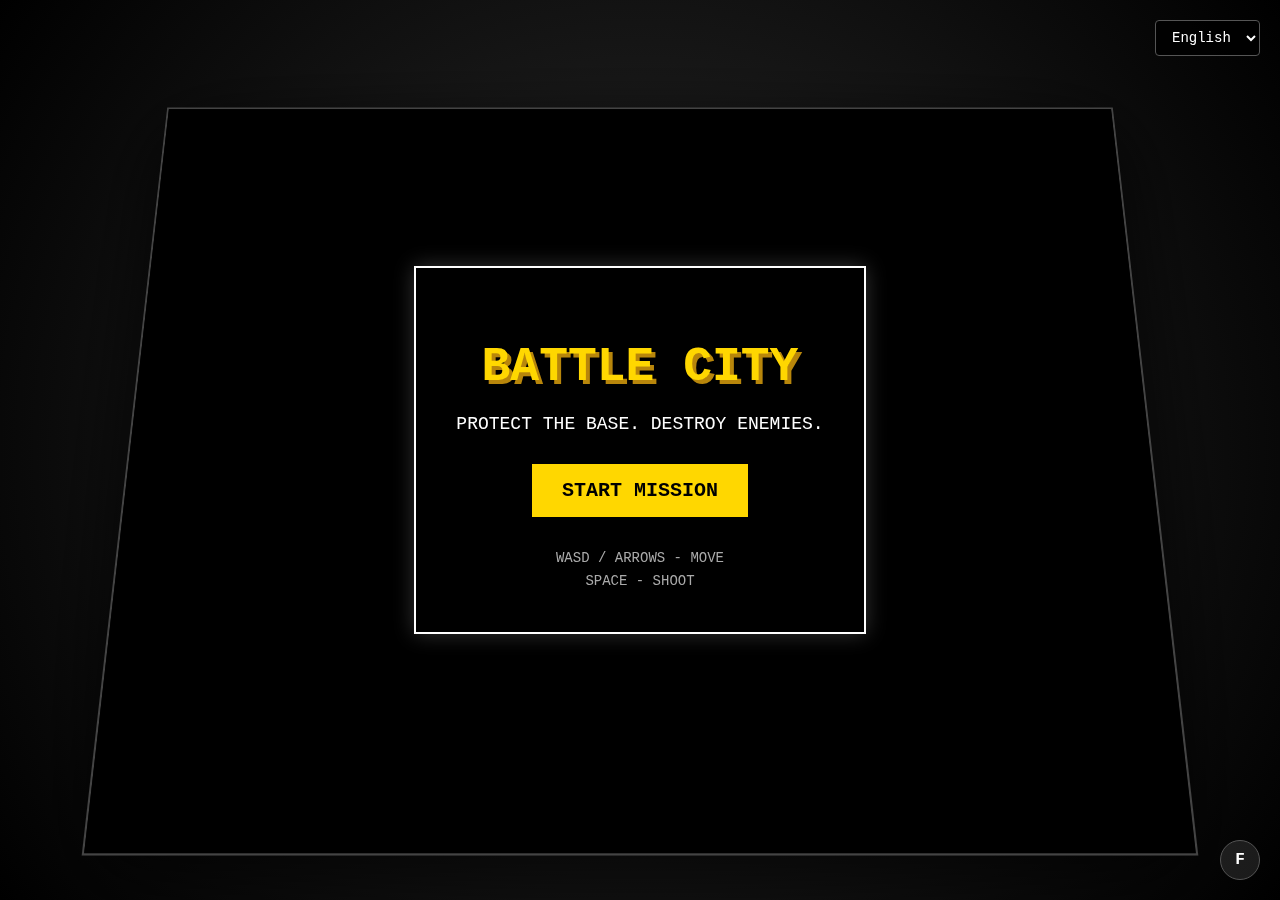
<file: index.html>
<!DOCTYPE html>
<html lang="en">
<head>
    <meta charset="UTF-8">
    <meta name="viewport" content="width=device-width, initial-scale=1.0">
    <title>Battle City</title>
    <link rel="stylesheet" href="style.css">
    <script src="localization.js"></script>
</head>
<body>
    <div id="game-container">
        <canvas id="gameCanvas"></canvas>
        <button id="fullscreen-btn">F</button>
        
        <!-- Language Selector -->
        <div id="language-selector">
            <select id="language-select">
                <option value="en">English</option>
                <option value="ru">Русский</option>
                <option value="tj">Тоҷикӣ</option>
            </select>
        </div>
        
        <!-- UI Overlay -->
        <div id="ui-overlay">
            <div id="menu-screen" class="screen">
                <h1 data-i18n="gameTitle">BATTLE CITY</h1>
                <p data-i18n="gameSubtitle">PROTECT THE BASE. DESTROY ENEMIES.</p>
                <button id="start-button" data-i18n="startMission">START MISSION</button>
                <div class="controls" data-i18n="controls">
                    WASD / ARROWS - MOVE<br>
                    SPACE - SHOOT
                </div>
            </div>

            <div id="mode-select-screen" class="screen hidden">
                <h1 data-i18n="selectMode">SELECT GAME MODE</h1>
                <div class="mode-buttons">
                    <button id="single-mode-btn" class="mode-btn">
                        <h3 data-i18n="singlePlayer">SINGLE PLAYER</h3>
                        <p data-i18n="singlePlayerDesc">Classic solo mission</p>
                    </button>
                    <button id="cooperative-mode-btn" class="mode-btn">
                        <h3 data-i18n="cooperative">COOPERATIVE</h3>
                        <p data-i18n="cooperativeDesc">Team up with a friend</p>
                        <small data-i18n="cooperativeControls">Player 1: WASD + Space | Player 2: Arrows + Enter</small>
                    </button>
                    <button id="versus-mode-btn" class="mode-btn">
                        <h3 data-i18n="versus">VERSUS</h3>
                        <p data-i18n="versusDesc">Compete against a friend</p>
                        <small data-i18n="versusControls">Player 1: WASD + Space | Player 2: Arrows + Enter</small>
                    </button>
                </div>
                <button id="back-to-menu-btn" class="back-btn" data-i18n="backToMenu">BACK TO MENU</button>
            </div>

            <div id="game-over-screen" class="screen hidden">
                <h1 id="game-over-title" data-i18n="missionFailed">MISSION FAILED</h1>
                <p id="final-score">SCORE: 0</p>
                <button id="restart-button" data-i18n="tryAgain">TRY AGAIN</button>
            </div>

            <!-- Multiplayer HUD -->
            <div id="multiplayer-hud" class="multiplayer-hud hidden">
                <div class="player1-info player-info">
                    <div>P1</div>
                    <div id="p1-lives">♥ 3</div>
                    <div id="p1-score">★ 0</div>
                </div>
                <div class="shared-info hidden">
                    <div id="shared-lives">♥ 6</div>
                    <div id="shared-score">★ 0</div>
                </div>
                <div class="player2-info player-info">
                    <div>P2</div>
                    <div id="p2-lives">♥ 3</div>
                    <div id="p2-score">★ 0</div>
                </div>
            </div>
        </div>

        <!-- Mobile Controls -->
        <div id="mobile-controls">
            <!-- Single Player Controls -->
            <div id="single-player-controls" class="mobile-control-set">
                <div class="d-pad">
                    <button id="btn-up" class="control-btn">▲</button>
                    <div class="d-pad-horizontal">
                        <button id="btn-left" class="control-btn">◀</button>
                        <button id="btn-right" class="control-btn">▶</button>
                    </div>
                    <button id="btn-down" class="control-btn">▼</button>
                </div>
                <button id="btn-shoot" class="control-btn">🔥</button>
            </div>

            <!-- Multiplayer Controls -->
            <div id="multiplayer-controls" class="mobile-control-set hidden">
                <!-- Player 1 Controls (Left Side) -->
                <div class="player-controls player1-controls">
                    <div class="player-label">P1</div>
                    <div class="d-pad small">
                        <button id="btn-p1-up" class="control-btn small">▲</button>
                        <div class="d-pad-horizontal">
                            <button id="btn-p1-left" class="control-btn small">◀</button>
                            <button id="btn-p1-right" class="control-btn small">▶</button>
                        </div>
                        <button id="btn-p1-down" class="control-btn small">▼</button>
                    </div>
                    <button id="btn-p1-shoot" class="control-btn small">🔥</button>
                </div>

                <!-- Player 2 Controls (Right Side) -->
                <div class="player-controls player2-controls">
                    <div class="player-label">P2</div>
                    <div class="d-pad small">
                        <button id="btn-p2-up" class="control-btn small">▲</button>
                        <div class="d-pad-horizontal">
                            <button id="btn-p2-left" class="control-btn small">◀</button>
                            <button id="btn-p2-right" class="control-btn small">▶</button>
                        </div>
                        <button id="btn-p2-down" class="control-btn small">▼</button>
                    </div>
                    <button id="btn-p2-shoot" class="control-btn small">🔥</button>
                </div>
            </div>
        </div>
    </div>
    <script src="mobileControls.js"></script>
    <script src="game.js"></script>
</body>
</html>
</file>
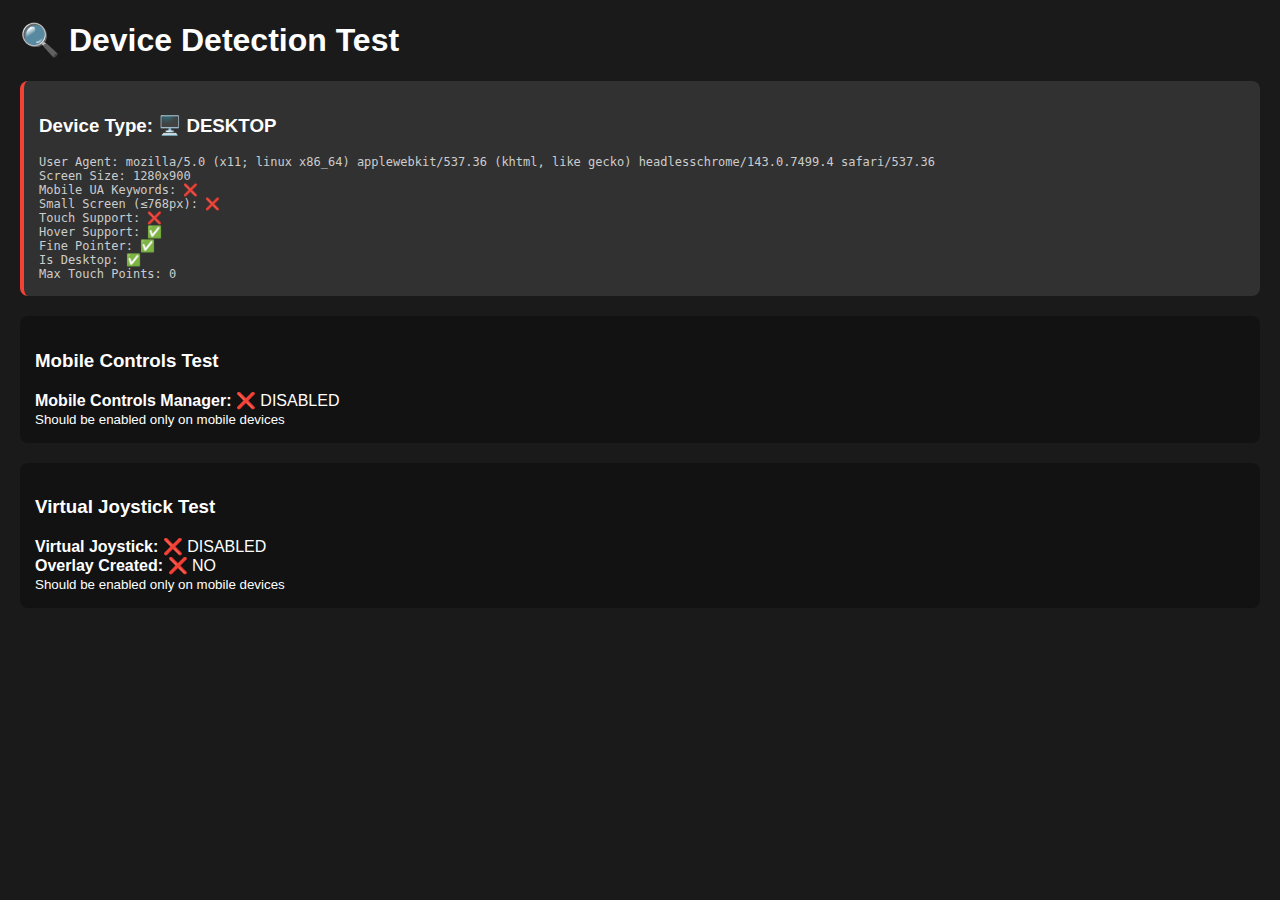
<file: device-detection-test.html>
<!DOCTYPE html>
<html lang="en">
<head>
    <meta charset="UTF-8">
    <meta name="viewport" content="width=device-width, initial-scale=1.0">
    <title>Device Detection Test</title>
    <style>
        body {
            font-family: Arial, sans-serif;
            margin: 20px;
            background: #1a1a1a;
            color: white;
        }
        
        .test-result {
            background: rgba(255, 255, 255, 0.1);
            padding: 15px;
            margin: 10px 0;
            border-radius: 8px;
            border-left: 4px solid #4CAF50;
        }
        
        .desktop {
            border-left-color: #f44336;
        }
        
        .mobile {
            border-left-color: #4CAF50;
        }
        
        .info {
            font-family: monospace;
            font-size: 12px;
            color: #ccc;
        }
        
        .controls-test {
            margin: 20px 0;
            padding: 15px;
            background: rgba(0, 0, 0, 0.3);
            border-radius: 8px;
        }
    </style>
</head>
<body>
    <h1>🔍 Device Detection Test</h1>
    
    <div id="detection-results"></div>
    
    <div class="controls-test">
        <h3>Mobile Controls Test</h3>
        <div id="mobile-controls-test">Loading...</div>
    </div>
    
    <div class="controls-test">
        <h3>Virtual Joystick Test</h3>
        <div id="virtual-joystick-test">Loading...</div>
    </div>

    <script src="mobileControls.js"></script>
    <script src="virtualJoystick.js"></script>
    
    <script>
        function runDeviceDetection() {
            const userAgent = navigator.userAgent.toLowerCase();
            const mobileKeywords = [
                'android', 'iphone', 'ipad', 'ipod', 'blackberry', 
                'windows phone', 'mobile', 'webos', 'opera mini'
            ];
            
            const isMobileUA = mobileKeywords.some(keyword => userAgent.includes(keyword));
            const isSmallScreen = window.innerWidth <= 768;
            const hasTouch = ('ontouchstart' in window) || (navigator.maxTouchPoints > 0);
            const hasHover = window.matchMedia('(hover: hover)').matches;
            const hasFinePointer = window.matchMedia('(pointer: fine)').matches;
            const isDesktop = hasHover && hasFinePointer;
            const isMobile = isMobileUA || (isSmallScreen && hasTouch && !isDesktop);
            
            const results = document.getElementById('detection-results');
            results.innerHTML = `
                <div class="test-result ${isMobile ? 'mobile' : 'desktop'}">
                    <h3>Device Type: ${isMobile ? '📱 MOBILE' : '🖥️ DESKTOP'}</h3>
                    <div class="info">
                        User Agent: ${userAgent}<br>
                        Screen Size: ${window.innerWidth}x${window.innerHeight}<br>
                        Mobile UA Keywords: ${isMobileUA ? '✅' : '❌'}<br>
                        Small Screen (≤768px): ${isSmallScreen ? '✅' : '❌'}<br>
                        Touch Support: ${hasTouch ? '✅' : '❌'}<br>
                        Hover Support: ${hasHover ? '✅' : '❌'}<br>
                        Fine Pointer: ${hasFinePointer ? '✅' : '❌'}<br>
                        Is Desktop: ${isDesktop ? '✅' : '❌'}<br>
                        Max Touch Points: ${navigator.maxTouchPoints || 0}
                    </div>
                </div>
            `;
        }
        
        function testMobileControls() {
            const testDiv = document.getElementById('mobile-controls-test');
            
            if (window.mobileControlsManager) {
                const isEnabled = window.mobileControlsManager.isEnabled;
                testDiv.innerHTML = `
                    <strong>Mobile Controls Manager:</strong> ${isEnabled ? '✅ ENABLED' : '❌ DISABLED'}<br>
                    <small>Should be enabled only on mobile devices</small>
                `;
            } else {
                testDiv.innerHTML = `<strong>Mobile Controls Manager:</strong> ❌ NOT LOADED`;
            }
        }
        
        function testVirtualJoystick() {
            const testDiv = document.getElementById('virtual-joystick-test');
            
            if (window.virtualJoystick) {
                const isEnabled = window.virtualJoystick.isEnabled;
                const overlay = document.getElementById('virtual-joystick-overlay');
                
                testDiv.innerHTML = `
                    <strong>Virtual Joystick:</strong> ${isEnabled ? '✅ ENABLED' : '❌ DISABLED'}<br>
                    <strong>Overlay Created:</strong> ${overlay ? '✅ YES' : '❌ NO'}<br>
                    <small>Should be enabled only on mobile devices</small>
                `;
            } else {
                testDiv.innerHTML = `<strong>Virtual Joystick:</strong> ❌ NOT LOADED`;
            }
        }
        
        // Run tests
        document.addEventListener('DOMContentLoaded', function() {
            runDeviceDetection();
            
            setTimeout(() => {
                testMobileControls();
                testVirtualJoystick();
            }, 500);
        });
        
        // Re-run on resize
        window.addEventListener('resize', () => {
            setTimeout(runDeviceDetection, 100);
        });
    </script>
</body>
</html>
</file>
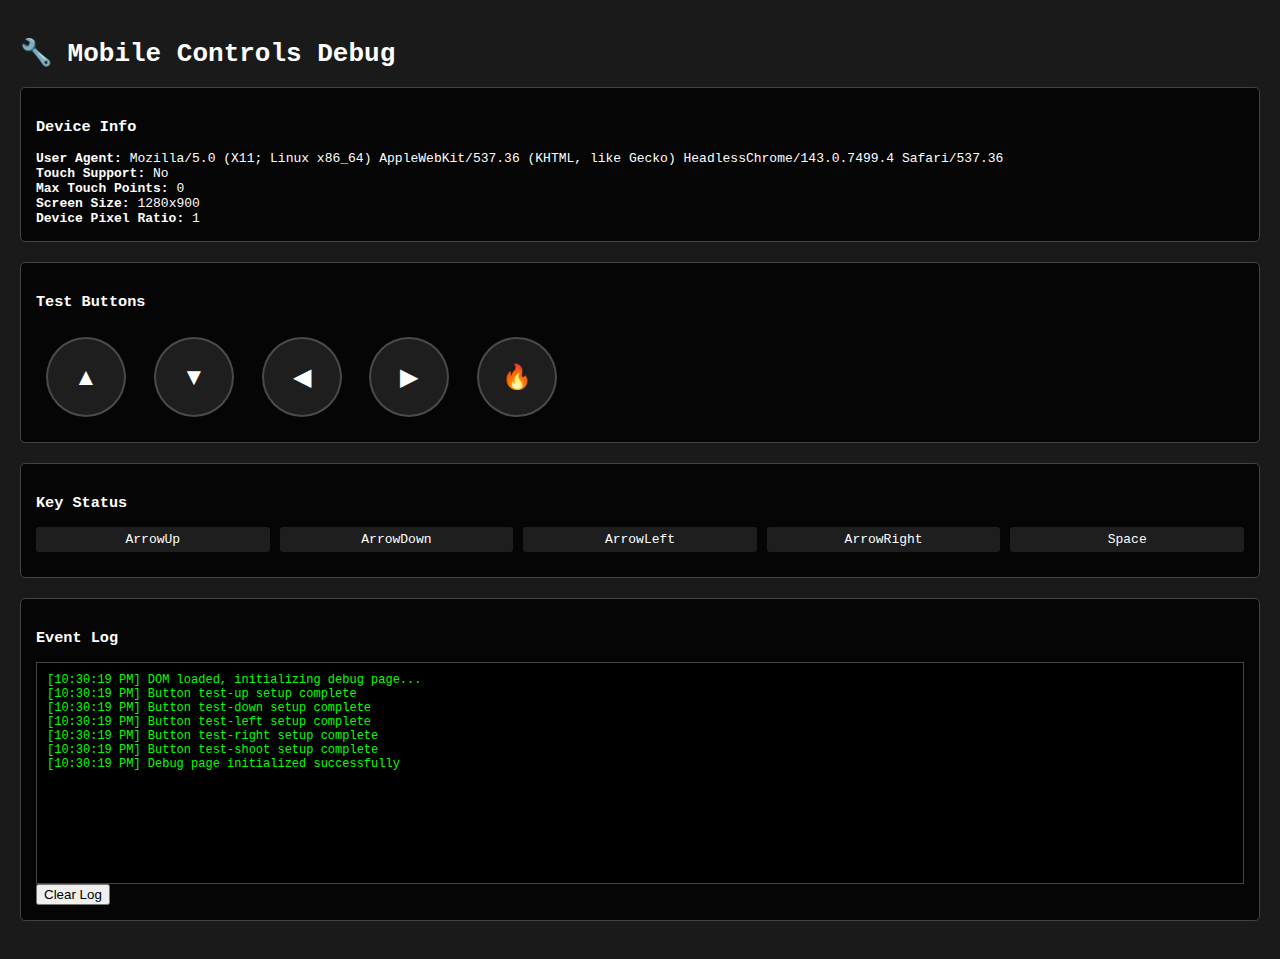
<file: mobile-debug.html>
<!DOCTYPE html>
<html lang="en">
<head>
    <meta charset="UTF-8">
    <meta name="viewport" content="width=device-width, initial-scale=1.0, maximum-scale=1.0, user-scalable=no">
    <title>Mobile Controls Debug</title>
    <style>
        body {
            margin: 0;
            padding: 20px;
            background: #1a1a1a;
            color: white;
            font-family: monospace;
            touch-action: manipulation;
        }
        
        .debug-panel {
            background: rgba(0,0,0,0.8);
            border: 1px solid #444;
            padding: 15px;
            margin-bottom: 20px;
            border-radius: 5px;
        }
        
        .test-button {
            background: rgba(255, 255, 255, 0.1);
            border: 2px solid rgba(255, 255, 255, 0.2);
            color: white;
            width: 80px;
            height: 80px;
            border-radius: 50%;
            display: inline-flex;
            justify-content: center;
            align-items: center;
            font-size: 24px;
            margin: 10px;
            cursor: pointer;
            user-select: none;
            -webkit-user-select: none;
            -webkit-tap-highlight-color: transparent;
            touch-action: manipulation;
        }
        
        .test-button.active {
            background: rgba(0, 255, 0, 0.3);
            border-color: rgba(0, 255, 0, 0.6);
            transform: scale(0.95);
        }
        
        .log {
            background: #000;
            color: #0f0;
            padding: 10px;
            height: 200px;
            overflow-y: auto;
            font-size: 12px;
            border: 1px solid #444;
        }
        
        .status {
            display: grid;
            grid-template-columns: repeat(auto-fit, minmax(100px, 1fr));
            gap: 10px;
            margin: 10px 0;
        }
        
        .status-item {
            background: rgba(255,255,255,0.1);
            padding: 5px;
            text-align: center;
            border-radius: 3px;
        }
        
        .status-item.active {
            background: rgba(0,255,0,0.3);
        }
    </style>
</head>
<body>
    <h1>🔧 Mobile Controls Debug</h1>
    
    <div class="debug-panel">
        <h3>Device Info</h3>
        <div id="device-info"></div>
    </div>
    
    <div class="debug-panel">
        <h3>Test Buttons</h3>
        <div>
            <button id="test-up" class="test-button">▲</button>
            <button id="test-down" class="test-button">▼</button>
            <button id="test-left" class="test-button">◀</button>
            <button id="test-right" class="test-button">▶</button>
            <button id="test-shoot" class="test-button">🔥</button>
        </div>
    </div>
    
    <div class="debug-panel">
        <h3>Key Status</h3>
        <div class="status" id="key-status"></div>
    </div>
    
    <div class="debug-panel">
        <h3>Event Log</h3>
        <div class="log" id="log"></div>
        <button onclick="clearLog()">Clear Log</button>
    </div>

    <script>
        // Симулируем объект keys из игры
        window.keys = {};
        
        // Маппинг кнопок
        const buttonMapping = {
            'test-up': 'ArrowUp',
            'test-down': 'ArrowDown',
            'test-left': 'ArrowLeft',
            'test-right': 'ArrowRight',
            'test-shoot': 'Space'
        };
        
        // Логирование
        function log(message) {
            const logDiv = document.getElementById('log');
            const time = new Date().toLocaleTimeString();
            logDiv.innerHTML += `[${time}] ${message}<br>`;
            logDiv.scrollTop = logDiv.scrollHeight;
            console.log(`[Debug] ${message}`);
        }
        
        function clearLog() {
            document.getElementById('log').innerHTML = '';
        }
        
        // Обновление информации об устройстве
        function updateDeviceInfo() {
            const info = document.getElementById('device-info');
            info.innerHTML = `
                <strong>User Agent:</strong> ${navigator.userAgent}<br>
                <strong>Touch Support:</strong> ${'ontouchstart' in window ? 'Yes' : 'No'}<br>
                <strong>Max Touch Points:</strong> ${navigator.maxTouchPoints}<br>
                <strong>Screen Size:</strong> ${window.innerWidth}x${window.innerHeight}<br>
                <strong>Device Pixel Ratio:</strong> ${window.devicePixelRatio}
            `;
        }
        
        // Обновление статуса клавиш
        function updateKeyStatus() {
            const statusDiv = document.getElementById('key-status');
            statusDiv.innerHTML = '';
            
            Object.values(buttonMapping).forEach(key => {
                const item = document.createElement('div');
                item.className = 'status-item';
                item.textContent = key;
                
                if (window.keys[key]) {
                    item.classList.add('active');
                }
                
                statusDiv.appendChild(item);
            });
        }
        
        // Настройка тестовых кнопок
        function setupTestButtons() {
            Object.keys(buttonMapping).forEach(buttonId => {
                const button = document.getElementById(buttonId);
                const keyCode = buttonMapping[buttonId];
                
                if (!button) {
                    log(`ERROR: Button ${buttonId} not found!`);
                    return;
                }
                
                // Touch events
                button.addEventListener('touchstart', (e) => {
                    e.preventDefault();
                    window.keys[keyCode] = true;
                    button.classList.add('active');
                    log(`TOUCH START: ${buttonId} -> ${keyCode}`);
                }, { passive: false });
                
                button.addEventListener('touchend', (e) => {
                    e.preventDefault();
                    window.keys[keyCode] = false;
                    button.classList.remove('active');
                    log(`TOUCH END: ${buttonId} -> ${keyCode}`);
                }, { passive: false });
                
                button.addEventListener('touchcancel', (e) => {
                    e.preventDefault();
                    window.keys[keyCode] = false;
                    button.classList.remove('active');
                    log(`TOUCH CANCEL: ${buttonId} -> ${keyCode}`);
                }, { passive: false });
                
                // Mouse events (for desktop testing)
                button.addEventListener('mousedown', (e) => {
                    e.preventDefault();
                    window.keys[keyCode] = true;
                    button.classList.add('active');
                    log(`MOUSE DOWN: ${buttonId} -> ${keyCode}`);
                });
                
                button.addEventListener('mouseup', (e) => {
                    e.preventDefault();
                    window.keys[keyCode] = false;
                    button.classList.remove('active');
                    log(`MOUSE UP: ${buttonId} -> ${keyCode}`);
                });
                
                button.addEventListener('mouseleave', (e) => {
                    window.keys[keyCode] = false;
                    button.classList.remove('active');
                    log(`MOUSE LEAVE: ${buttonId} -> ${keyCode}`);
                });
                
                log(`Button ${buttonId} setup complete`);
            });
        }
        
        // Инициализация
        document.addEventListener('DOMContentLoaded', function() {
            log('DOM loaded, initializing debug page...');
            
            updateDeviceInfo();
            setupTestButtons();
            
            // Обновляем статус каждые 100ms
            setInterval(updateKeyStatus, 100);
            
            log('Debug page initialized successfully');
        });
        
        // Обработка ошибок
        window.addEventListener('error', function(e) {
            log(`ERROR: ${e.message} at ${e.filename}:${e.lineno}`);
        });
        
        // Обработка touch событий на уровне документа
        document.addEventListener('touchstart', function(e) {
            log(`Document touchstart: ${e.touches.length} touches`);
        }, { passive: false });
        
        document.addEventListener('touchend', function(e) {
            log(`Document touchend: ${e.changedTouches.length} touches ended`);
        }, { passive: false });
    </script>
</body>
</html>
</file>
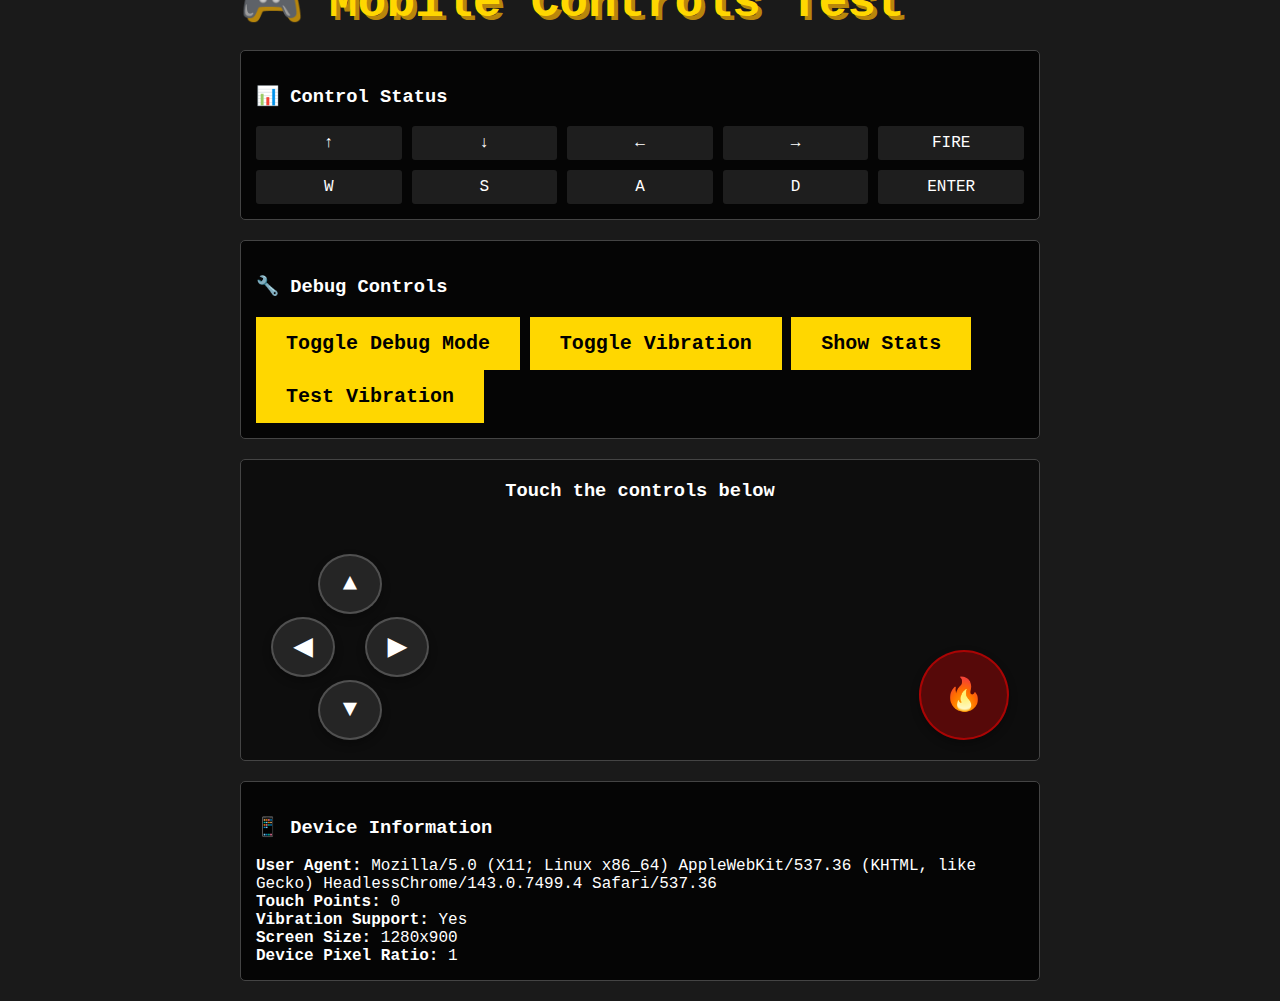
<file: mobile-test.html>
<!DOCTYPE html>
<html lang="en">
<head>
    <meta charset="UTF-8">
    <meta name="viewport" content="width=device-width, initial-scale=1.0, maximum-scale=1.0, user-scalable=no, viewport-fit=cover">
    <title>Mobile Controls Test</title>
    <link rel="stylesheet" href="style.css">
    <link rel="stylesheet" href="mobileControls.css">
    <style>
        body {
            background: #1a1a1a;
            color: white;
            font-family: 'Courier New', monospace;
            padding: 20px;
        }
        
        .test-container {
            max-width: 800px;
            margin: 0 auto;
        }
        
        .status-panel {
            background: rgba(0,0,0,0.8);
            border: 1px solid #444;
            padding: 15px;
            margin-bottom: 20px;
            border-radius: 5px;
        }
        
        .key-status {
            display: grid;
            grid-template-columns: repeat(auto-fit, minmax(120px, 1fr));
            gap: 10px;
            margin-top: 10px;
        }
        
        .key-indicator {
            background: rgba(255,255,255,0.1);
            padding: 8px;
            border-radius: 3px;
            text-align: center;
            transition: all 0.2s;
        }
        
        .key-indicator.active {
            background: rgba(0,255,0,0.3);
            color: #0f0;
        }
        
        .controls-demo {
            position: relative;
            height: 300px;
            background: rgba(0,0,0,0.5);
            border: 1px solid #444;
            border-radius: 5px;
            margin: 20px 0;
        }
        
        .demo-controls {
            position: absolute;
            bottom: 20px;
            left: 0;
            width: 100%;
            display: flex;
            justify-content: space-between;
            padding: 0 30px;
            box-sizing: border-box;
            pointer-events: none;
        }
    </style>
</head>
<body>
    <div class="test-container">
        <h1>🎮 Mobile Controls Test</h1>
        
        <div class="status-panel">
            <h3>📊 Control Status</h3>
            <div id="device-info"></div>
            <div class="key-status" id="key-status">
                <!-- Key indicators will be populated by JavaScript -->
            </div>
        </div>
        
        <div class="status-panel">
            <h3>🔧 Debug Controls</h3>
            <button onclick="toggleDebug()">Toggle Debug Mode</button>
            <button onclick="toggleVibration()">Toggle Vibration</button>
            <button onclick="showStats()">Show Stats</button>
            <button onclick="testVibration()">Test Vibration</button>
        </div>
        
        <div class="controls-demo">
            <h3 style="text-align: center; margin-top: 20px;">Touch the controls below</h3>
            
            <!-- Single Player Controls -->
            <div id="single-player-controls" class="demo-controls">
                <div class="d-pad">
                    <button id="btn-up" class="control-btn">▲</button>
                    <div class="d-pad-horizontal">
                        <button id="btn-left" class="control-btn">◀</button>
                        <button id="btn-right" class="control-btn">▶</button>
                    </div>
                    <button id="btn-down" class="control-btn">▼</button>
                </div>
                <button id="btn-shoot" class="control-btn" style="width: 90px; height: 90px; font-size: 32px; background: rgba(255, 0, 0, 0.3); border-color: rgba(255, 0, 0, 0.5);">🔥</button>
            </div>
        </div>
        
        <div class="status-panel">
            <h3>📱 Device Information</h3>
            <div id="device-details"></div>
        </div>
    </div>

    <!-- Universal Game Controls -->
    <div id="universal-game-controls" class="universal-game-controls" style="display: flex;">
        <!-- Will be created by mobileControls.js -->
    </div>

    <script>
        // Simulate game keys object
        window.keys = {};
        
        // Simulate GameMode enum
        window.GameMode = {
            SINGLE: 'SINGLE',
            COOPERATIVE: 'COOPERATIVE',
            VERSUS: 'VERSUS'
        };
        
        // Key mappings for display
        const keyMappings = {
            'ArrowUp': '↑',
            'ArrowDown': '↓', 
            'ArrowLeft': '←',
            'ArrowRight': '→',
            'Space': 'FIRE',
            'KeyW': 'W',
            'KeyS': 'S',
            'KeyA': 'A',
            'KeyD': 'D',
            'Enter': 'ENTER'
        };
        
        function updateKeyStatus() {
            const statusContainer = document.getElementById('key-status');
            statusContainer.innerHTML = '';
            
            Object.keys(keyMappings).forEach(key => {
                const indicator = document.createElement('div');
                indicator.className = 'key-indicator';
                indicator.textContent = keyMappings[key];
                
                if (window.keys[key]) {
                    indicator.classList.add('active');
                }
                
                statusContainer.appendChild(indicator);
            });
        }
        
        function updateDeviceInfo() {
            const deviceInfo = document.getElementById('device-info');
            const manager = window.mobileControlsManager;
            
            if (manager) {
                deviceInfo.innerHTML = `
                    <strong>Mobile Device:</strong> ${manager.isEnabled ? 'Yes' : 'No'}<br>
                    <strong>Initialized:</strong> ${manager.initialized ? 'Yes' : 'No'}<br>
                    <strong>Active Handlers:</strong> ${manager.touchHandlers.size}<br>
                    <strong>Vibration:</strong> ${manager.vibrationEnabled ? 'Enabled' : 'Disabled'}<br>
                    <strong>Debug Mode:</strong> ${manager.debugMode ? 'On' : 'Off'}
                `;
            }
        }
        
        function updateDeviceDetails() {
            const details = document.getElementById('device-details');
            details.innerHTML = `
                <strong>User Agent:</strong> ${navigator.userAgent}<br>
                <strong>Touch Points:</strong> ${navigator.maxTouchPoints}<br>
                <strong>Vibration Support:</strong> ${navigator.vibrate ? 'Yes' : 'No'}<br>
                <strong>Screen Size:</strong> ${window.innerWidth}x${window.innerHeight}<br>
                <strong>Device Pixel Ratio:</strong> ${window.devicePixelRatio}
            `;
        }
        
        function toggleDebug() {
            if (window.mobileControlsManager) {
                const newState = !window.mobileControlsManager.debugMode;
                window.mobileControlsManager.setDebugMode(newState);
                updateDeviceInfo();
            }
        }
        
        function toggleVibration() {
            if (window.mobileControlsManager) {
                const newState = !window.mobileControlsManager.vibrationEnabled;
                window.mobileControlsManager.setVibrationEnabled(newState);
                updateDeviceInfo();
            }
        }
        
        function showStats() {
            if (window.mobileControlsManager) {
                window.mobileControlsManager.printStats();
            }
        }
        
        function testVibration() {
            if (window.mobileControlsManager) {
                window.mobileControlsManager.vibrate([100, 50, 100, 50, 200]);
            }
        }
        
        // Update status every 100ms
        setInterval(() => {
            updateKeyStatus();
            updateDeviceInfo();
        }, 100);
        
        // Initialize when page loads
        document.addEventListener('DOMContentLoaded', function() {
            setTimeout(() => {
                updateDeviceDetails();
                
                // Setup mobile controls for single player mode
                if (window.mobileControlsManager) {
                    window.mobileControlsManager.setGameMode(window.GameMode.SINGLE);
                    window.mobileControlsManager.setDebugMode(true);
                }
            }, 200);
        });
    </script>
    
    <script src="mobileControls.js"></script>
</body>
</html>
</file>
<file: style.css>
body {
    margin: 0;
    padding: 0;
    overflow: hidden;
    display: flex;
    justify-content: center;
    align-items: center;
    height: 100vh;
    background-color: #1a1a1a;
    font-family: 'Courier New', Courier, monospace;
    color: white;
}

#game-container {
    position: relative;
    perspective: 1200px;
    width: 100vw;
    height: 100vh;
    display: flex;
    justify-content: center;
    align-items: center;
    background: radial-gradient(circle, #2c2c2c 0%, #000000 100%);
}

canvas {
    display: block;
    background-color: #000;
    box-shadow: 0 20px 80px rgba(0,0,0,0.8);
    border: 2px solid #444;
    transform: rotateX(15deg);
    image-rendering: pixelated;
    max-width: 95vw;
    max-height: 85vh;
    transition: transform 0.5s ease;
}

#game-container:fullscreen canvas {
    max-height: 95vh;
    transform: rotateX(0deg); /* Убираем наклон в реальном фуллскрине для удобства */
}

#ui-overlay {
    position: absolute;
    top: 0;
    left: 0;
    width: 100%;
    height: 100%;
    pointer-events: none;
    display: flex;
    justify-content: center;
    align-items: center;
    z-index: 10;
}

.screen {
    background: rgba(0, 0, 0, 0.85);
    padding: 40px;
    border: 2px solid #fff;
    text-align: center;
    pointer-events: auto;
    min-width: 300px;
    box-shadow: 0 0 20px rgba(255,255,255,0.2);
    transform: translateZ(50px); /* Вынос UI вперед в 3D пространстве */
}

.hidden {
    display: none !important;
}

h1 {
    font-size: 48px;
    margin-bottom: 20px;
    color: #ffd700;
    text-shadow: 4px 4px #b8860b;
}

p {
    font-size: 18px;
    margin-bottom: 30px;
}

button {
    background: #ffd700;
    border: none;
    padding: 15px 30px;
    font-size: 20px;
    font-weight: bold;
    cursor: pointer;
    transition: transform 0.1s, background 0.2s;
    font-family: inherit;
}

button:hover {
    background: #fff;
    transform: scale(1.1);
}

button:active {
    transform: scale(0.95);
}

.controls {
    margin-top: 30px;
    font-size: 14px;
    color: #aaa;
    line-height: 1.6;
}

#fullscreen-btn {
    position: absolute;
    bottom: 20px;
    right: 20px;
    background: rgba(255, 255, 255, 0.1);
    color: #fff;
    border: 1px solid #555;
    padding: 10px 15px;
    font-size: 16px;
    font-weight: bold;
    cursor: pointer;
    z-index: 100;
    border-radius: 50%;
    width: 40px;
    height: 40px;
    display: flex;
    align-items: center;
    justify-content: center;
    transition: all 0.2s ease;
}

#fullscreen-btn:hover {
    background: rgba(255, 255, 255, 0.2);
    transform: scale(1.1);
}

/* --- Mobile UI --- */
#mobile-controls {
    position: absolute;
    bottom: 30px;
    left: 0;
    width: 100%;
    display: flex;
    justify-content: space-between;
    padding: 0 40px;
    box-sizing: border-box;
    pointer-events: none;
    z-index: 20;
}

/* Hide original mobile controls when enhanced controls are active */
body:has(.mobile-controls-enhanced) #mobile-controls {
    display: none !important;
}

/* Fallback for browsers that don't support :has() */
.mobile-controls-enhanced + #mobile-controls,
.mobile-controls-enhanced ~ #mobile-controls {
    display: none !important;
}

.control-btn {
    pointer-events: auto;
    background: rgba(255, 255, 255, 0.1);
    border: 2px solid rgba(255, 255, 255, 0.2);
    color: white;
    width: 60px;
    height: 60px;
    border-radius: 50%;
    display: flex;
    justify-content: center;
    align-items: center;
    font-size: 24px;
    -webkit-user-select: none;
    user-select: none;
    touch-action: manipulation; /* Более подходящий для кнопок */
    -webkit-tap-highlight-color: transparent;
    transition: background 0.1s, transform 0.1s, border 0.1s;
    box-shadow: 0 4px 8px rgba(0,0,0,0.3);
}

.control-btn:active {
    background: rgba(255, 255, 255, 0.3);
    border-color: rgba(255, 255, 255, 0.5);
    transform: scale(0.95);
}

.control-btn:active {
    background: rgba(255, 255, 255, 0.3);
    border-color: rgba(255, 255, 255, 0.5);
    transform: scale(0.95);
}

.d-pad {
    display: flex;
    flex-direction: column;
    align-items: center;
    gap: 5px;
}

.d-pad-horizontal {
    display: flex;
    gap: 45px;
}

#btn-shoot {
    width: 90px;
    height: 90px;
    background: rgba(255, 0, 0, 0.3);
    border-color: rgba(255, 0, 0, 0.5);
    align-self: flex-end;
    font-size: 32px;
}

#btn-shoot:active {
    background: rgba(255, 0, 0, 0.6);
}

/* Скрываем на десктопах с мышкой */
@media (hover: hover) and (pointer: fine) {
    #mobile-controls { display: none; }
}
/* --- Mode Selection Screen --- */
.mode-buttons {
    display: flex;
    flex-direction: column;
    gap: 20px;
    margin: 30px 0;
}

.mode-btn {
    background: rgba(255, 215, 0, 0.1);
    border: 2px solid #ffd700;
    color: white;
    padding: 20px;
    text-align: left;
    cursor: pointer;
    transition: all 0.3s ease;
    min-width: 400px;
}

.mode-btn:hover {
    background: rgba(255, 215, 0, 0.2);
    transform: translateY(-2px);
    box-shadow: 0 5px 15px rgba(255, 215, 0, 0.3);
}

.mode-btn h3 {
    margin: 0 0 10px 0;
    font-size: 24px;
    color: #ffd700;
}

.mode-btn p {
    margin: 0 0 5px 0;
    font-size: 16px;
    color: #ccc;
}

.mode-btn small {
    font-size: 12px;
    color: #888;
    font-style: italic;
}

.back-btn {
    background: #666;
    color: white;
    margin-top: 20px;
    padding: 10px 20px;
    font-size: 16px;
}

.back-btn:hover {
    background: #888;
}

/* --- Multiplayer Mobile Controls --- */
.mobile-control-set {
    position: absolute;
    bottom: 30px;
    left: 0;
    width: 100%;
    display: flex;
    justify-content: space-between;
    padding: 0 40px;
    box-sizing: border-box;
    pointer-events: none;
}

.player-controls {
    display: flex;
    flex-direction: column;
    align-items: center;
    gap: 10px;
    pointer-events: auto;
}

.player1-controls {
    align-self: flex-start;
}

.player2-controls {
    align-self: flex-end;
}

.player-label {
    background: rgba(255, 255, 255, 0.2);
    color: white;
    padding: 5px 10px;
    border-radius: 15px;
    font-size: 12px;
    font-weight: bold;
    margin-bottom: 5px;
}

.player1-controls .player-label {
    background: rgba(76, 175, 80, 0.7); /* Green for Player 1 */
}

.player2-controls .player-label {
    background: rgba(33, 150, 243, 0.7); /* Blue for Player 2 */
}

.d-pad.small {
    gap: 3px;
}

.d-pad.small .d-pad-horizontal {
    gap: 25px;
}

.control-btn.small {
    width: 45px;
    height: 45px;
    font-size: 18px;
}

.control-btn.small#btn-p1-shoot,
.control-btn.small#btn-p2-shoot {
    width: 60px;
    height: 60px;
    font-size: 24px;
    background: rgba(255, 0, 0, 0.3);
    border-color: rgba(255, 0, 0, 0.5);
}

.control-btn.small#btn-p1-shoot:active,
.control-btn.small#btn-p2-shoot:active {
    background: rgba(255, 0, 0, 0.6);
}

/* --- Multiplayer HUD Styles --- */
.multiplayer-hud {
    position: absolute;
    top: 20px;
    left: 0;
    right: 0;
    display: flex;
    justify-content: space-between;
    padding: 0 40px;
    pointer-events: none;
    z-index: 15;
}

.player-info {
    background: rgba(0, 0, 0, 0.7);
    padding: 10px 15px;
    border-radius: 5px;
    color: white;
    font-family: 'Courier New', monospace;
    font-size: 14px;
    min-width: 120px;
}

.player1-info {
    border-left: 4px solid #4CAF50;
}

.player2-info {
    border-left: 4px solid #2196F3;
}

.shared-info {
    position: absolute;
    top: 20px;
    left: 50%;
    transform: translateX(-50%);
    background: rgba(0, 0, 0, 0.7);
    padding: 10px 20px;
    border-radius: 5px;
    color: white;
    font-family: 'Courier New', monospace;
    font-size: 16px;
    text-align: center;
    border: 2px solid #ffd700;
}

/* --- Pause Screen Styles --- */
.pause-controls {
    display: flex;
    flex-direction: column;
    gap: 15px;
    margin: 20px 0;
}

.pause-controls button {
    padding: 12px 25px;
    font-size: 18px;
}

.pause-help {
    margin-top: 20px;
    font-size: 14px;
    color: #aaa;
    font-style: italic;
}

/* --- Mobile Game Control Buttons --- */
.mobile-game-controls {
    position: absolute;
    top: 20px;
    right: 20px;
    display: flex;
    flex-direction: column;
    gap: 10px;
    z-index: 30;
    pointer-events: auto;
}

.game-control-btn {
    width: 50px;
    height: 50px;
    border: 2px solid rgba(255, 255, 255, 0.3);
    border-radius: 50%;
    background: rgba(0, 0, 0, 0.7);
    color: white;
    font-size: 20px;
    display: flex;
    align-items: center;
    justify-content: center;
    touch-action: manipulation;
    -webkit-tap-highlight-color: transparent;
    transition: all 0.2s ease;
    cursor: pointer;
}

.game-control-btn:active {
    background: rgba(255, 255, 255, 0.2);
    border-color: rgba(255, 255, 255, 0.6);
    transform: scale(0.95);
}

.game-control-btn:hover {
    background: rgba(255, 255, 255, 0.1);
    border-color: rgba(255, 255, 255, 0.5);
}

/* Hide game control buttons on desktop */
@media (hover: hover) and (pointer: fine) {
    .mobile-game-controls { 
        display: none; 
    }
}
@media (max-width: 768px) {
    .mode-btn {
        min-width: 300px;
        padding: 15px;
    }
    
    .mode-btn h3 {
        font-size: 20px;
    }
    
    .player-controls {
        gap: 5px;
    }
    
    .mobile-control-set {
        padding: 0 20px;
    }
}

@media (max-width: 480px) {
    .mode-btn {
        min-width: 250px;
        padding: 12px;
    }
    
    .control-btn.small {
        width: 40px;
        height: 40px;
        font-size: 16px;
    }
    
    .control-btn.small#btn-p1-shoot,
    .control-btn.small#btn-p2-shoot {
        width: 50px;
        height: 50px;
        font-size: 20px;
    }
}
/* --- Language Selector --- */
#language-selector {
    position: absolute;
    top: 20px;
    right: 20px;
    z-index: 100;
}

#language-select {
    background: rgba(0, 0, 0, 0.8);
    color: #fff;
    border: 1px solid #555;
    padding: 8px 12px;
    font-size: 14px;
    border-radius: 4px;
    cursor: pointer;
    font-family: 'Courier New', monospace;
    outline: none;
}

#language-select:hover {
    background: rgba(0, 0, 0, 0.9);
    border-color: #777;
}

#language-select option {
    background: #000;
    color: #fff;
    padding: 5px;
}

/* Адаптация для мобильных устройств */
@media (max-width: 768px) {
    #language-selector {
        top: 10px;
        right: 10px;
    }
    
    #language-select {
        font-size: 12px;
        padding: 6px 10px;
    }
}
</file>
<file: mobileControls.css>
/**
 * Complete Mobile Controls CSS
 * Production-ready, responsive, and clean implementation
 * Supports Single Player and Local Multiplayer modes
 */

/* === CORE MOBILE CONTROLS CONTAINER === */
#mobile-controls {
    position: absolute;
    bottom: 20px;
    left: 0;
    width: 100%;
    display: none; /* Hidden by default */
    justify-content: space-between;
    padding: 0 30px;
    box-sizing: border-box;
    pointer-events: none;
    z-index: 20;
}

/* Show mobile controls only when explicitly enabled */
#mobile-controls.show {
    display: flex;
}

/* Hide on desktop with mouse/hover support */
@media (hover: hover) and (pointer: fine) {
    #mobile-controls { 
        display: none !important; 
    }
}

/* === UNIVERSAL GAME CONTROLS (Pause/Exit) === */
.universal-game-controls {
    position: absolute;
    top: 20px;
    right: 20px;
    display: none;
    flex-direction: column;
    gap: 10px;
    z-index: 30;
    pointer-events: auto;
}

.universal-control-btn {
    width: 50px;
    height: 50px;
    border: 2px solid rgba(255, 255, 255, 0.4);
    border-radius: 50%;
    background: rgba(0, 0, 0, 0.8);
    color: white;
    font-size: 20px;
    display: flex;
    align-items: center;
    justify-content: center;
    touch-action: none;
    user-select: none;
    -webkit-user-select: none;
    -webkit-tap-highlight-color: transparent;
    transition: all 0.2s cubic-bezier(0.4, 0, 0.2, 1);
    cursor: pointer;
    box-shadow: 0 4px 8px rgba(0, 0, 0, 0.3);
}

.universal-control-btn:active {
    background: rgba(255, 255, 255, 0.2);
    border-color: rgba(255, 255, 255, 0.8);
    transform: scale(0.95);
    box-shadow: 0 2px 4px rgba(0, 0, 0, 0.4);
}

/* === CONTROL BUTTONS (D-Pad and Shoot) === */
.control-btn {
    pointer-events: auto;
    background: rgba(255, 255, 255, 0.1);
    border: 2px solid rgba(255, 255, 255, 0.2);
    color: white;
    width: 60px;
    height: 60px;
    border-radius: 50%;
    display: flex;
    justify-content: center;
    align-items: center;
    font-size: 24px;
    font-weight: bold;
    user-select: none;
    -webkit-user-select: none;
    touch-action: none;
    -webkit-tap-highlight-color: transparent;
    transition: all 0.15s cubic-bezier(0.4, 0, 0.2, 1);
    box-shadow: 0 4px 8px rgba(0, 0, 0, 0.3);
    cursor: pointer;
    position: relative;
    overflow: hidden;
}

/* Ripple effect for button press */
.control-btn::before {
    content: '';
    position: absolute;
    top: 50%;
    left: 50%;
    width: 0;
    height: 0;
    background: rgba(255, 255, 255, 0.3);
    border-radius: 50%;
    transform: translate(-50%, -50%);
    transition: width 0.3s ease, height 0.3s ease;
}

.control-btn:active::before,
.control-btn.active::before {
    width: 100%;
    height: 100%;
}

.control-btn:active,
.control-btn.active {
    background: rgba(255, 255, 255, 0.25);
    border-color: rgba(255, 255, 255, 0.6);
    transform: scale(0.95);
    box-shadow: 0 2px 4px rgba(0, 0, 0, 0.4), inset 0 2px 4px rgba(255, 255, 255, 0.2);
}

/* === D-PAD LAYOUT === */
.d-pad {
    display: flex;
    flex-direction: column;
    align-items: center;
    gap: 3px;
}

.d-pad-horizontal {
    display: flex;
    gap: 30px;
}

/* === SHOOT BUTTON === */
#btn-shoot {
    width: 70px;
    height: 70px;
    background: rgba(255, 0, 0, 0.3);
    border-color: rgba(255, 0, 0, 0.5);
    align-self: flex-end;
    font-size: 28px;
}

#btn-shoot:active,
#btn-shoot.active {
    background: rgba(255, 0, 0, 0.6);
    border-color: rgba(255, 0, 0, 0.8);
}

/* === MULTIPLAYER CONTROLS === */
.mobile-control-set {
    position: absolute;
    bottom: 10px;
    left: 0;
    width: 100%;
    display: flex;
    justify-content: space-between;
    padding: 0 15px;
    box-sizing: border-box;
    pointer-events: none;
    z-index: 25;
}

.player-controls {
    display: flex;
    flex-direction: column;
    align-items: center;
    gap: 5px;
    pointer-events: auto;
}

.player1-controls {
    align-self: flex-start;
}

.player2-controls {
    align-self: flex-end;
}

.player-label {
    background: rgba(255, 255, 255, 0.2);
    color: white;
    padding: 2px 6px;
    border-radius: 8px;
    font-size: 9px;
    font-weight: bold;
    margin-bottom: 2px;
    text-align: center;
    min-width: 20px;
}

.player1-controls .player-label {
    background: rgba(76, 175, 80, 0.7); /* Green for Player 1 */
}

.player2-controls .player-label {
    background: rgba(33, 150, 243, 0.7); /* Blue for Player 2 */
}

/* Small controls for multiplayer */
.d-pad.small {
    gap: 2px;
}

.d-pad.small .d-pad-horizontal {
    gap: 15px;
}

.control-btn.small {
    width: 35px;
    height: 35px;
    font-size: 14px;
}

.control-btn.small#btn-p1-shoot,
.control-btn.small#btn-p2-shoot {
    width: 45px;
    height: 45px;
    font-size: 18px;
    background: rgba(255, 0, 0, 0.3);
    border-color: rgba(255, 0, 0, 0.5);
}

.control-btn.small#btn-p1-shoot:active,
.control-btn.small#btn-p1-shoot.active,
.control-btn.small#btn-p2-shoot:active,
.control-btn.small#btn-p2-shoot.active {
    background: rgba(255, 0, 0, 0.6);
    border-color: rgba(255, 0, 0, 0.8);
}

/* === RESPONSIVE DESIGN === */

/* Tablet adjustments */
@media (max-width: 768px) {
    #mobile-controls {
        bottom: 8px;
        padding: 0 12px;
    }
    
    .control-btn {
        width: 45px;
        height: 45px;
        font-size: 18px;
    }
    
    .d-pad-horizontal {
        gap: 25px;
    }
    
    #btn-shoot {
        width: 60px;
        height: 60px;
        font-size: 24px;
    }
    
    .universal-game-controls {
        top: 15px;
        right: 15px;
        gap: 8px;
    }
    
    .universal-control-btn {
        width: 45px;
        height: 45px;
        font-size: 18px;
    }
    
    .mobile-control-set {
        bottom: 8px;
        padding: 0 12px;
    }
    
    .player-controls {
        gap: 3px;
    }
    
    .control-btn.small {
        width: 32px;
        height: 32px;
        font-size: 12px;
    }
    
    .control-btn.small#btn-p1-shoot,
    .control-btn.small#btn-p2-shoot {
        width: 42px;
        height: 42px;
        font-size: 16px;
    }
    
    .d-pad.small .d-pad-horizontal {
        gap: 12px;
    }
}

/* Phone adjustments */
@media (max-width: 480px) {
    #mobile-controls {
        bottom: 5px;
        padding: 0 8px;
    }
    
    .control-btn {
        width: 40px;
        height: 40px;
        font-size: 16px;
    }
    
    .d-pad-horizontal {
        gap: 20px;
    }
    
    #btn-shoot {
        width: 55px;
        height: 55px;
        font-size: 22px;
    }
    
    .universal-game-controls {
        top: 10px;
        right: 10px;
        gap: 6px;
    }
    
    .universal-control-btn {
        width: 40px;
        height: 40px;
        font-size: 16px;
    }
    
    .mobile-control-set {
        bottom: 5px;
        padding: 0 8px;
    }
    
    .control-btn.small {
        width: 28px;
        height: 28px;
        font-size: 11px;
    }
    
    .control-btn.small#btn-p1-shoot,
    .control-btn.small#btn-p2-shoot {
        width: 38px;
        height: 38px;
        font-size: 14px;
    }
    
    .d-pad.small .d-pad-horizontal {
        gap: 10px;
    }
    
    .player-label {
        font-size: 8px;
        padding: 1px 4px;
    }
}

/* Landscape orientation adjustments */
@media (orientation: landscape) and (max-height: 500px) {
    #mobile-controls {
        bottom: 3px;
        padding: 0 5px;
    }
    
    .control-btn {
        width: 35px;
        height: 35px;
        font-size: 14px;
    }
    
    .d-pad {
        gap: 2px;
    }
    
    .d-pad-horizontal {
        gap: 18px;
    }
    
    #btn-shoot {
        width: 50px;
        height: 50px;
        font-size: 18px;
    }
    
    .universal-game-controls {
        top: 5px;
        right: 10px;
    }
    
    .universal-control-btn {
        width: 35px;
        height: 35px;
        font-size: 14px;
    }
    
    .mobile-control-set {
        bottom: 3px;
        padding: 0 5px;
    }
    
    .control-btn.small {
        width: 25px;
        height: 25px;
        font-size: 10px;
    }
    
    .control-btn.small#btn-p1-shoot,
    .control-btn.small#btn-p2-shoot {
        width: 35px;
        height: 35px;
        font-size: 12px;
    }
    
    .d-pad.small {
        gap: 1px;
    }
    
    .d-pad.small .d-pad-horizontal {
        gap: 8px;
    }
    
    .player-label {
        font-size: 7px;
        padding: 1px 3px;
    }
    
    .player-controls {
        gap: 2px;
    }
}

/* === ACCESSIBILITY AND PERFORMANCE === */

/* Reduce motion for users who prefer it */
@media (prefers-reduced-motion: reduce) {
    .control-btn,
    .universal-control-btn {
        transition: none;
    }
    
    .control-btn::before {
        transition: none;
    }
}

/* High contrast mode support */
@media (prefers-contrast: high) {
    .control-btn {
        border-width: 3px;
        border-color: rgba(255, 255, 255, 0.8);
    }
    
    .universal-control-btn {
        border-width: 3px;
        border-color: rgba(255, 255, 255, 0.8);
    }
}

/* Force hide on desktop browsers */
@media (min-width: 769px) and (hover: hover) {
    #mobile-controls,
    .mobile-control-set,
    .universal-game-controls {
        display: none !important;
        visibility: hidden !important;
    }
}
</file>
